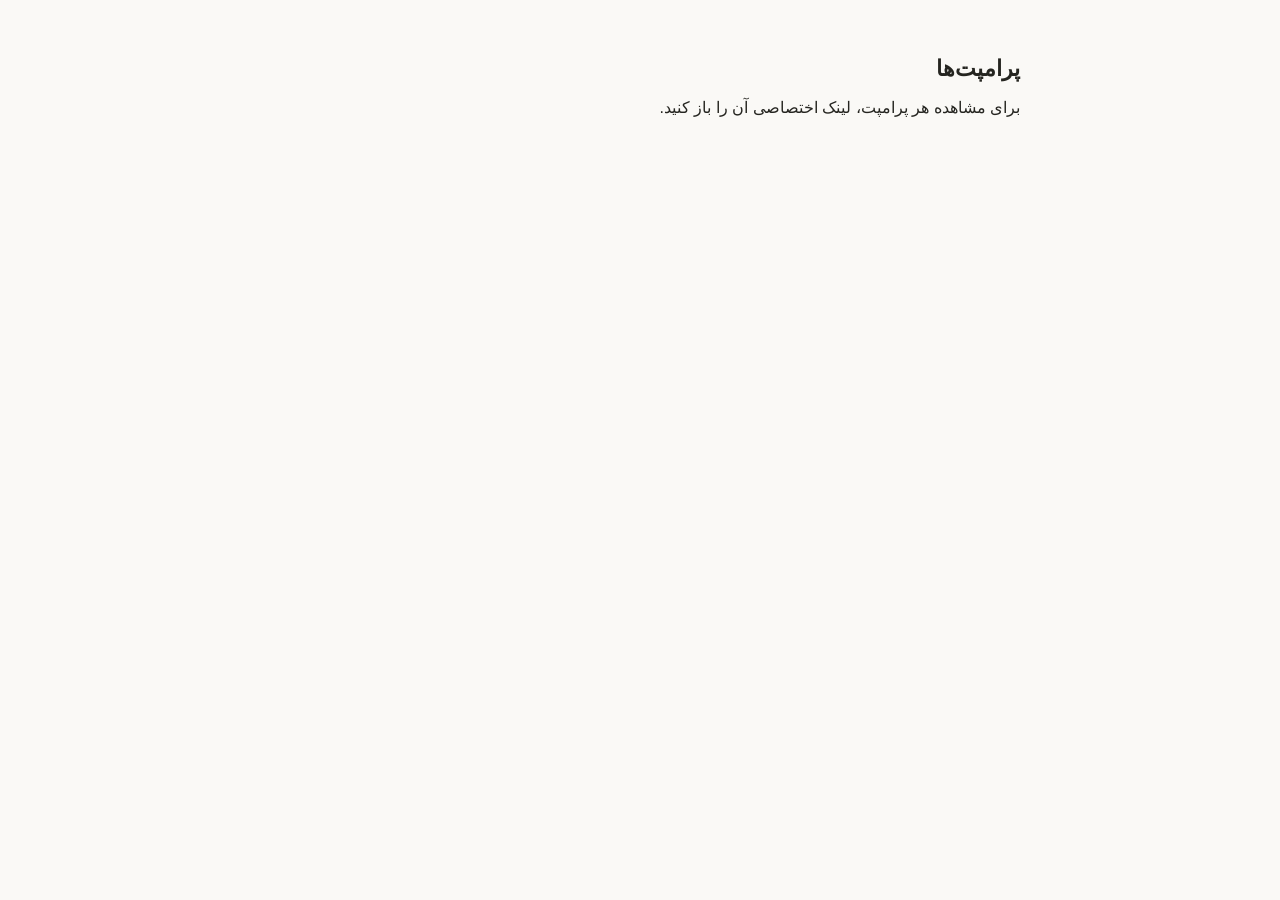
<file: index.html>
<!doctype html>
<html lang="fa" dir="rtl">
<head>
  <meta charset="utf-8">
  <meta name="viewport" content="width=device-width, initial-scale=1">
  <meta name="theme-color" content="#faf9f6">
  <title>پرامپت‌ها</title>
  <link rel="stylesheet" href="assets/style.css">
</head>
<body>
  <main>
    <header><h1>پرامپت‌ها</h1></header>
    <p>برای مشاهده هر پرامپت، لینک اختصاصی آن را باز کنید.</p>
  </main>
</body>
</html>
</file>
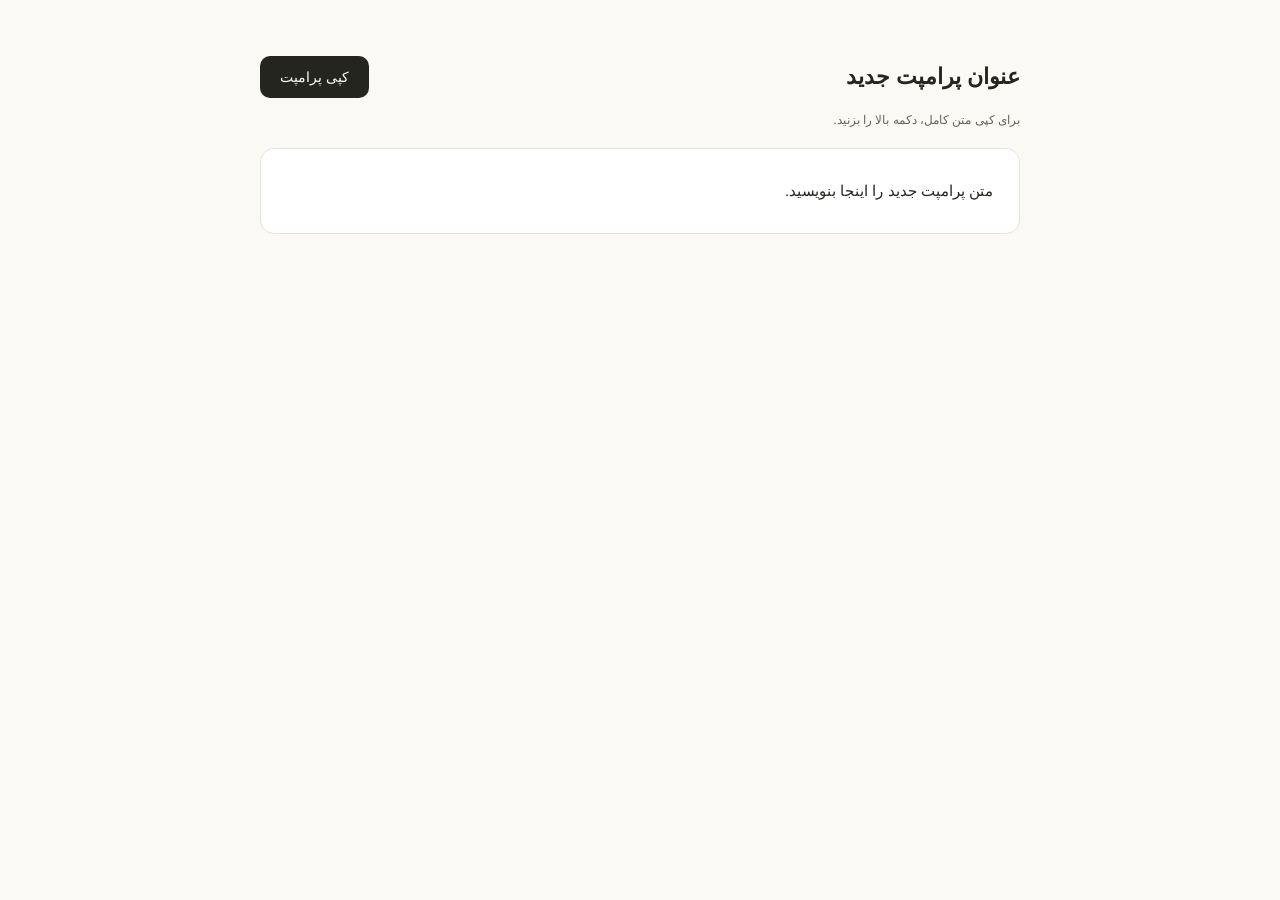
<file: prompts/_template.html>
<!doctype html>
<html lang="fa" dir="rtl">
<head>
  <meta charset="utf-8">
  <meta name="viewport" content="width=device-width, initial-scale=1">
  <meta name="theme-color" content="#faf9f6">
  <title>عنوان پرامپت جدید</title>
  <link rel="stylesheet" href="../assets/style.css">
</head>
<body>
  <main>
    <header>
      <h1>عنوان پرامپت جدید</h1>
      <button id="copy" type="button">کپی پرامپت</button>
    </header>
    <p id="status" role="status" aria-live="polite">برای کپی متن کامل، دکمه بالا را بزنید.</p>
    <pre id="prompt" tabindex="0" dir="auto">متن پرامپت جدید را اینجا بنویسید.</pre>
  </main>
  <script src="../assets/copy.js" defer></script>
</body>
</html>
</file>
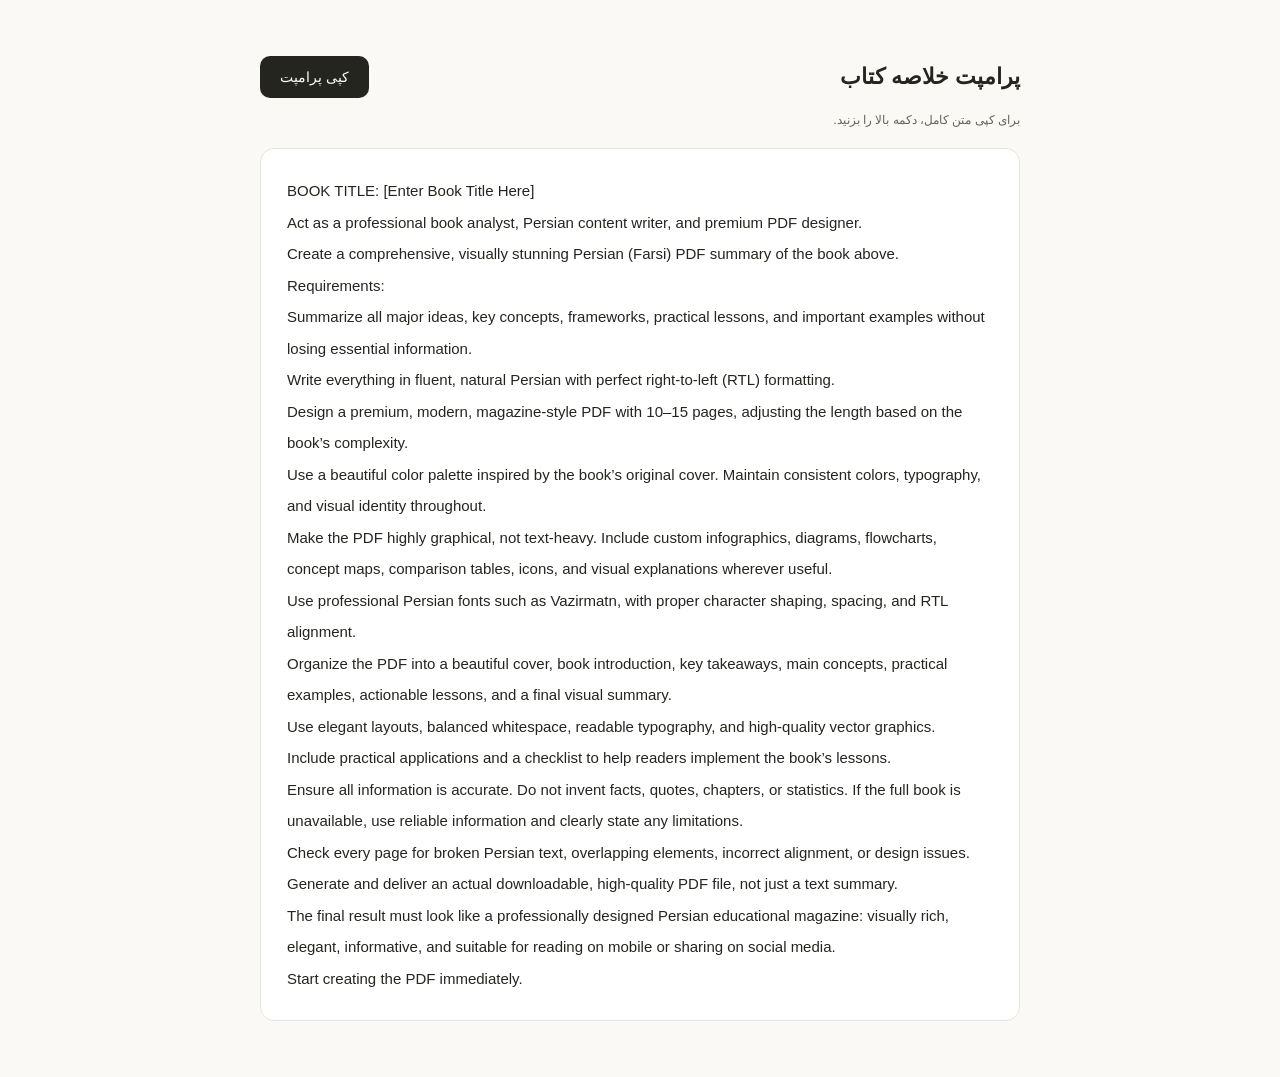
<file: prompts/bd0792177647.html>
<!doctype html>
<html lang="fa" dir="rtl">
<head>
  <meta charset="utf-8">
  <meta name="viewport" content="width=device-width, initial-scale=1">
  <meta name="theme-color" content="#faf9f6">
  <title>پرامپت خلاصه کتاب</title>
  <link rel="stylesheet" href="../assets/style.css">
</head>
<body>
  <main>
    <header>
      <h1>پرامپت خلاصه کتاب</h1>
      <button id="copy" type="button">کپی پرامپت</button>
    </header>
    <p id="status" role="status" aria-live="polite">برای کپی متن کامل، دکمه بالا را بزنید.</p>
    <pre id="prompt" tabindex="0" dir="auto">BOOK TITLE: [Enter Book Title Here]
Act as a professional book analyst, Persian content writer, and premium PDF designer.
Create a comprehensive, visually stunning Persian (Farsi) PDF summary of the book above.
Requirements:
Summarize all major ideas, key concepts, frameworks, practical lessons, and important examples without losing essential information.
Write everything in fluent, natural Persian with perfect right-to-left (RTL) formatting.
Design a premium, modern, magazine-style PDF with 10–15 pages, adjusting the length based on the book’s complexity.
Use a beautiful color palette inspired by the book’s original cover. Maintain consistent colors, typography, and visual identity throughout.
Make the PDF highly graphical, not text-heavy. Include custom infographics, diagrams, flowcharts, concept maps, comparison tables, icons, and visual explanations wherever useful.
Use professional Persian fonts such as Vazirmatn, with proper character shaping, spacing, and RTL alignment.
Organize the PDF into a beautiful cover, book introduction, key takeaways, main concepts, practical examples, actionable lessons, and a final visual summary.
Use elegant layouts, balanced whitespace, readable typography, and high-quality vector graphics.
Include practical applications and a checklist to help readers implement the book’s lessons.
Ensure all information is accurate. Do not invent facts, quotes, chapters, or statistics. If the full book is unavailable, use reliable information and clearly state any limitations.
Check every page for broken Persian text, overlapping elements, incorrect alignment, or design issues.
Generate and deliver an actual downloadable, high-quality PDF file, not just a text summary.
The final result must look like a professionally designed Persian educational magazine: visually rich, elegant, informative, and suitable for reading on mobile or sharing on social media.
Start creating the PDF immediately.</pre>
  </main>
  <script src="../assets/copy.js" defer></script>
</body>
</html>
</file>
<file: assets/style.css>
* { box-sizing: border-box; }
    body { margin: 0; background: #faf9f6; color: #252520; font-family: Tahoma, Arial, sans-serif; }
    main { width: min(100% - 40px, 760px); margin: 56px auto; }
    header { display: flex; align-items: center; justify-content: space-between; gap: 20px; margin-bottom: 12px; }
    h1 { margin: 0; font-size: 22px; font-weight: 600; }
    button { border: 0; border-radius: 10px; padding: 13px 20px; background: #252520; color: white; font: inherit; font-size: 14px; cursor: pointer; white-space: nowrap; }
    button:hover { background: #44443c; }
    button:focus-visible, pre:focus-visible { outline: 3px solid #8c9b73; outline-offset: 4px; }
    #status { min-height: 22px; margin: 0 0 16px; font-size: 12px; color: #64645a; line-height: 1.8; }
    pre { margin: 0; padding: 26px; border: 1px solid #e4e3dc; border-radius: 14px; background: #fff; font: inherit; font-size: 15px; line-height: 2.1; white-space: pre-wrap; overflow-wrap: anywhere; unicode-bidi: plaintext; text-align: start; }
    @media (max-width: 480px) { main { width: calc(100% - 32px); margin: 28px auto; } pre { padding: 20px; } h1 { font-size: 19px; } button { padding: 12px 16px; } }
</file>
